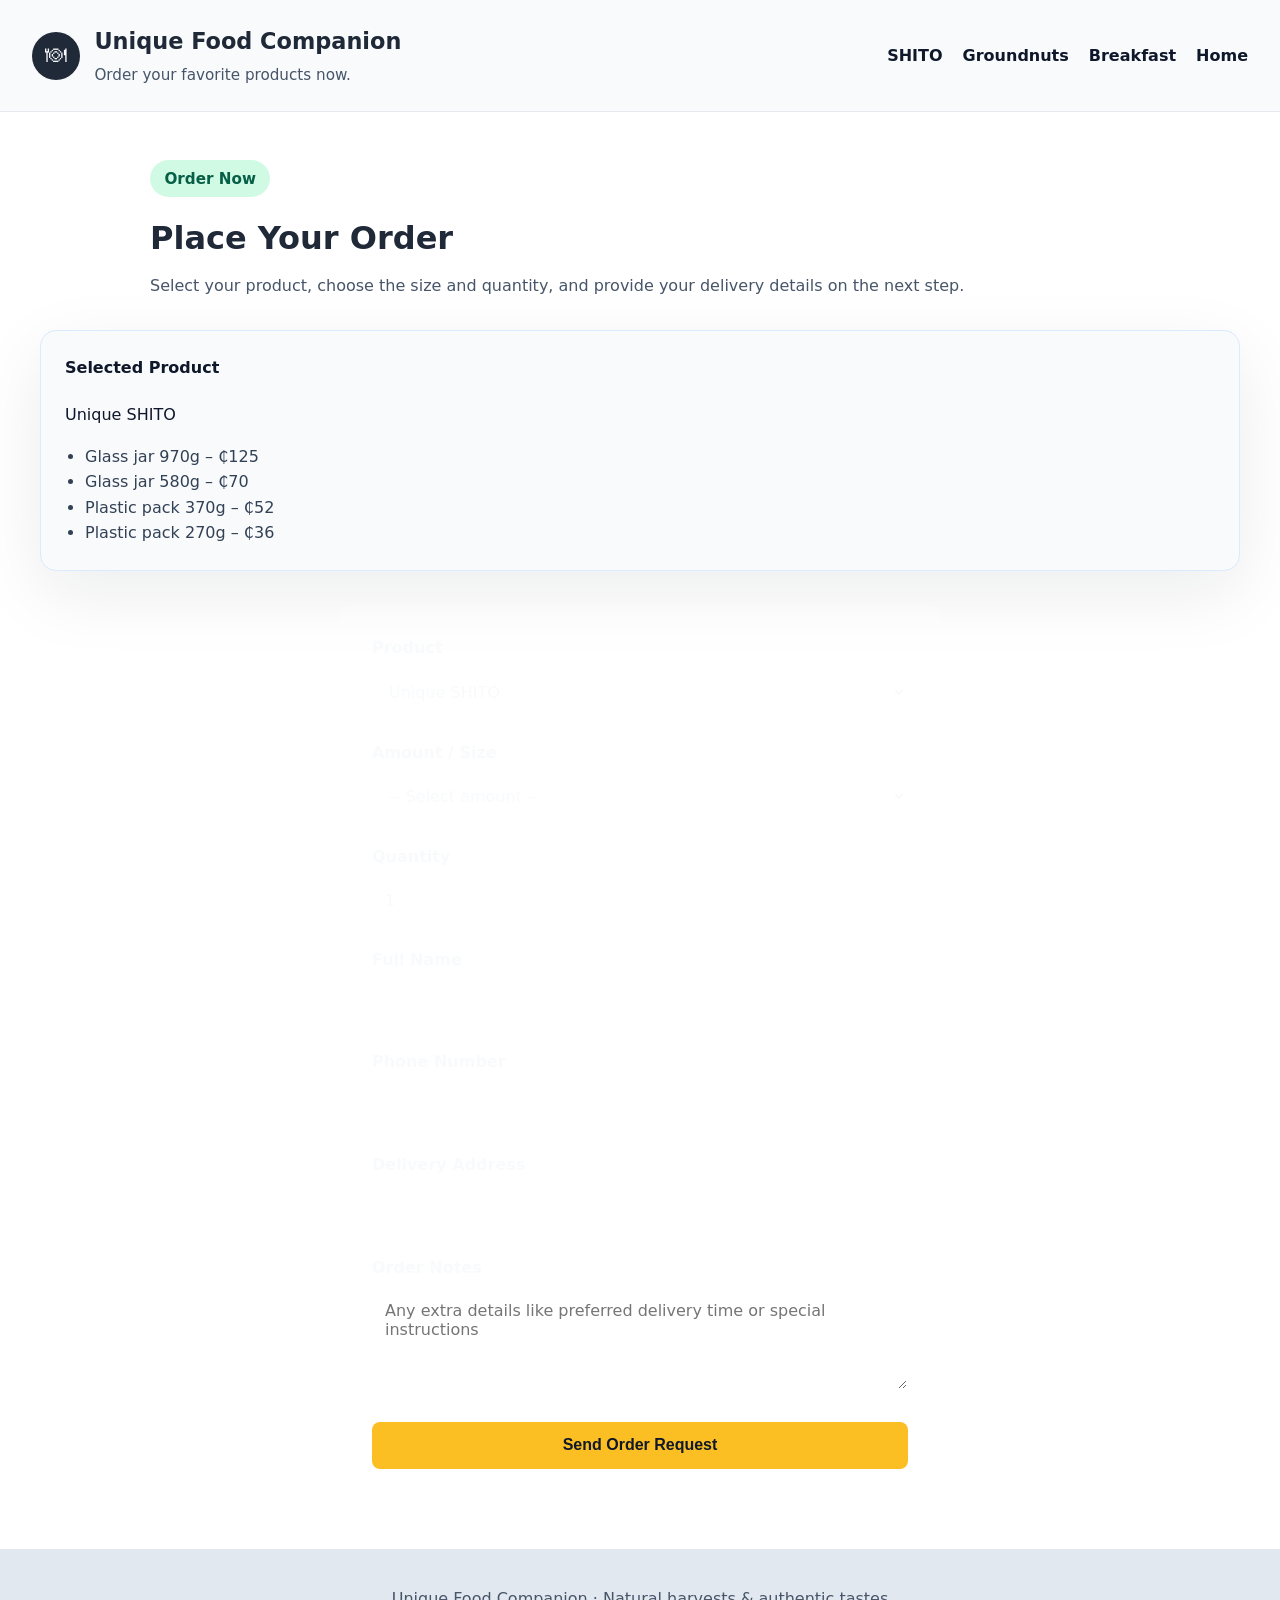
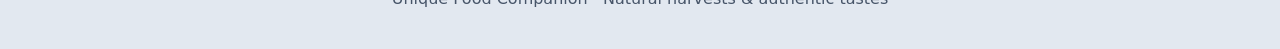
<file: order.html>
<!DOCTYPE html>
<html lang="en">
  <head>
    <meta charset="UTF-8" />
    <meta name="viewport" content="width=device-width, initial-scale=1.0" />
    <title>Place Your Order | Unique Food Companion</title>
    <link rel="stylesheet" href="styles.css" />
  </head>
  <body>
    <header class="site-header">
      <div class="brand">
        <span class="brand-mark">🍽</span>
        <div>
          <h1>Unique Food Companion</h1>
          <p>Order your favorite products now.</p>
        </div>
      </div>
      <nav class="site-nav">
        <a href="index.html#shito">SHITO</a>
        <a href="index.html#groundnuts">Groundnuts</a>
        <a href="index.html#cereals">Breakfast</a>
        <a href="index.html">Home</a>
      </nav>
    </header>

    <main>
      <section class="product-section section-light revealed">
        <div class="section-header">
          <span class="section-tag">Order Now</span>
          <h3>Place Your Order</h3>
          <p>Select your product, choose the size and quantity, and provide your delivery details on the next step.</p>
        </div>

        <div class="contact-container">
          <div class="order-summary" style="margin-bottom: 2rem; background: #f8fafc; border-radius: 1rem; padding: 1.5rem; box-shadow: 0 22px 70px rgba(15,23,42,0.08);">
            <h4 style="margin-top: 0;">Selected Product</h4>
            <p id="selected-product-copy">Choose a product to start your order.</p>
            <ul id="order-highlights" style="margin: 1rem 0 0; padding-left: 1.25rem; color: #334155;"></ul>
          </div>

          <form class="order-form" id="orderForm">
            <div class="form-group">
              <label for="product">Product</label>
              <select id="product" name="product" required>
                <option value="shito">Unique SHITO</option>
                <option value="groundnuts">Unique Crispy Groundnut</option>
                <option value="rice-mix">Rice Mix</option>
                <option value="maize-mix">Maize Mix</option>
                <option value="cereal-mix">Cereal Mix</option>
                <option value="millet-mix">Millet Mix</option>
              </select>
            </div>

            <div class="form-group">
              <label for="size">Amount / Size</label>
              <select id="size" name="size" required>
                <option value="">-- Select amount --</option>
              </select>
            </div>

            <div class="form-group">
              <label for="quantity">Quantity</label>
              <input type="number" id="quantity" name="quantity" min="1" value="1" required />
            </div>

            <div class="form-group">
              <label for="name">Full Name</label>
              <input type="text" id="name" name="name" required />
            </div>

            <div class="form-group">
              <label for="phone">Phone Number</label>
              <input type="tel" id="phone" name="phone" required />
            </div>

            <div class="form-group">
              <label for="address">Delivery Address</label>
              <input type="text" id="address" name="address" required />
            </div>

            <div class="form-group">
              <label for="message">Order Notes</label>
              <textarea id="message" name="message" rows="4" placeholder="Any extra details like preferred delivery time or special instructions"></textarea>
            </div>

            <button type="submit" class="submit-btn">Send Order Request</button>
            <p id="order-confirmation" style="margin-top: 1rem; color: #0f172a; display:none;"></p>
          </form>
        </div>
      </section>
    </main>

    <footer class="site-footer">
      <p>Unique Food Companion · Natural harvests &amp; authentic tastes</p>
    </footer>

    <script>
      const productOptions = {
        "shito": {
          label: "Unique SHITO",
          details: ["Glass jar 970g – ₵125", "Glass jar 580g – ₵70", "Plastic pack 370g – ₵52", "Plastic pack 270g – ₵36"],
        },
        "groundnuts": {
          label: "Unique Crispy Groundnut",
          details: ["200g – Small", "400g – Regular", "600g – Family", "800g – Large", "1kg – Bulk", "2kg – Party Pack"],
        },
        "rice-mix": {
          label: "Rice Mix",
          details: ["200g – Small", "400g – Regular", "600g – Family", "800g – Large", "1kg – Bulk", "2kg – Party Pack"],
        },
        "maize-mix": {
          label: "Maize Mix",
          details: ["200g – Small", "400g – Regular", "600g – Family", "800g – Large", "1kg – Bulk", "2kg – Party Pack"],
        },
        "cereal-mix": {
          label: "Cereal Mix",
          details: ["200g – Small", "400g – Regular", "600g – Family", "800g – Large", "1kg – Bulk", "2kg – Party Pack"],
        },
        "millet-mix": {
          label: "Millet Mix",
          details: ["200g – Small", "400g – Regular", "600g – Family", "800g – Large", "1kg – Bulk", "2kg – Party Pack"],
        },
      };

      const productSelect = document.getElementById("product");
      const sizeSelect = document.getElementById("size");
      const productCopy = document.getElementById("selected-product-copy");
      const highlights = document.getElementById("order-highlights");
      const confirmation = document.getElementById("order-confirmation");
      const form = document.getElementById("orderForm");

      function updateSizeOptions(selectedKey) {
        const product = productOptions[selectedKey];
        sizeSelect.innerHTML = "<option value=''>-- Select amount --</option>";
        product.details.forEach((detail) => {
          const option = document.createElement("option");
          option.value = detail;
          option.textContent = detail;
          sizeSelect.appendChild(option);
        });

        productCopy.textContent = product.label;
        highlights.innerHTML = product.details.map((detail) => `<li>${detail}</li>`).join("");
      }

      productSelect.addEventListener("change", () => {
        updateSizeOptions(productSelect.value);
        confirmation.style.display = "none";
      });

      const params = new URLSearchParams(window.location.search);
      const selectedProduct = params.get("product");
      if (selectedProduct && productOptions[selectedProduct]) {
        productSelect.value = selectedProduct;
      }
      updateSizeOptions(productSelect.value);

      form.addEventListener("submit", (event) => {
        event.preventDefault();
        const name = document.getElementById("name").value.trim();
        const productText = productOptions[productSelect.value].label;
        const sizeText = sizeSelect.value;
        confirmation.textContent = `Thank you, ${name}! Your request for ${productText} (${sizeText}) has been recorded. We will contact you soon to confirm delivery.`;
        confirmation.style.display = "block";
        form.reset();
        updateSizeOptions(productSelect.value);
      });
    </script>
  </body>
</html>
</file>
<file: styles.css>
:root {
  color-scheme: dark;
  color: #1f2937;
  background: #f8fafc;
  font-family: Inter, system-ui, -apple-system, BlinkMacSystemFont, "Segoe UI", sans-serif;
  font-size: 16px;
  line-height: 1.6;
}

* {
  box-sizing: border-box;
}

html {
  scroll-behavior: smooth;
}

body {
  margin: 0;
  min-height: 100vh;
}

img {
  display: block;
  width: 100%;
  height: auto;
  border-radius: 1rem;
  animation: fadeIn 0.8s ease forwards;
}

.site-header {
  display: flex;
  align-items: center;
  justify-content: space-between;
  gap: 1rem;
  padding: 1.5rem 2rem;
  position: sticky;
  top: 0;
  background: rgba(248, 250, 252, 0.98);
  backdrop-filter: blur(10px);
  border-bottom: 1px solid rgba(148, 163, 184, 0.18);
  z-index: 10;
}

.brand {
  display: flex;
  align-items: center;
  gap: 0.9rem;
}

.brand-mark {
  display: inline-flex;
  align-items: center;
  justify-content: center;
  width: 3rem;
  height: 3rem;
  border-radius: 55%;
  background: #1f2937;
  color: #f8fafc;
  font-size: 1.35rem;
}

.brand h1 {
  margin: 0;
  font-size: clamp(1.25rem, 1.75vw, 1.75rem);
}

.brand p {
  margin: 0.2rem 0 0;
  color: #475569;
  font-size: 0.95rem;
}

.site-nav {
  display: flex;
  gap: 1.25rem;
  flex-wrap: wrap;
}

.site-nav a {
  color: #0f172a;
  text-decoration: none;
  font-weight: 600;
}

.nav-toggle {
  display: none;
  border: none;
  background: #fbbf24;
  width: 2.8rem;
  height: 2.8rem;
  padding: 0.35rem;
  cursor: pointer;
  align-items: center;
  justify-content: center;
  border-radius: 0.5rem;
  box-shadow: 0 6px 18px rgba(15, 23, 42, 0.15);
  transition: transform 0.12s ease, box-shadow 0.12s ease;
  position: relative;
  z-index: 60;
}

.nav-toggle:focus-visible {
  outline: 3px solid rgba(255, 223, 99, 0.55);
  outline-offset: 2px;
}

.nav-toggle span {
  display: block;
  width: 100%;
  height: 2px;
  margin: 4px 0;
  background: #0b1220;
  border-radius: 99px;
  transition: transform 0.2s ease, opacity 0.2s ease;
}

.nav-toggle.open span {
  background: #ffffff;
}

.site-nav.open {
  display: flex;
}

.hero {
  min-height: 75vh;
  padding: 3rem 2rem 4rem;
  display: flex;
  align-items: center;
  max-width: 1200px;
  margin: 0 auto;
  position: relative;
  overflow: hidden;
  background: radial-gradient(circle at top right, rgba(251, 191, 36, 0.16), transparent 28%), linear-gradient(135deg, #111827 0%, #1f2937 38%, #111827 100%);
  color: #f8fafc;
  border-radius: 2rem;
}

.hero-content {
  max-width: 640px;
  z-index: 1;
}

.eyebrow {
  margin: 0 0 1rem;
  font-size: 0.95rem;
  font-weight: 700;
  letter-spacing: 0.18em;
  text-transform: uppercase;
  color: #fbbf24;
}

.hero h2 {
  margin: 0 0 1rem;
  font-size: clamp(2.25rem, 4vw, 4.5rem);
  line-height: 1.05;
}

.hero p {
  margin: 0 0 1.75rem;
  color: rgba(248, 248, 248, 0.88);
  font-size: 1.05rem;
  max-width: 38rem;
}

.hero-actions {
  display: flex;
  flex-wrap: wrap;
  gap: 1rem;
  margin-bottom: 2rem;
}

.primary-btn,
.secondary-btn {
  display: inline-flex;
  align-items: center;
  justify-content: center;
  padding: 0.95rem 1.6rem;
  border-radius: 999px;
  font-weight: 700;
  text-decoration: none;
  transition: transform 0.2s ease, box-shadow 0.2s ease, background-color 0.2s ease;
}

.primary-btn {
  background: #fbbf24;
  color: #111827;
}

.primary-btn:hover {
  transform: translateY(-2px);
  background: #fde047;
}

.secondary-btn {
  background: rgba(255, 255, 255, 0.12);
  color: #f8fafc;
  border: 1px solid rgba(255, 255, 255, 0.18);
}

.secondary-btn:hover {
  transform: translateY(-2px);
  background: rgba(255, 255, 255, 0.18);
}

.hero-features {
  display: grid;
  grid-template-columns: repeat(3, minmax(0, 1fr));
  gap: 1rem;
  list-style: none;
  padding: 0;
  margin: 0;
}

.hero-features li {
  background: rgba(255, 255, 255, 0.08);
  border: 1px solid rgba(255, 255, 255, 0.12);
  border-radius: 1rem;
  padding: 1rem 1.25rem;
  color: #f8fafc;
  font-size: 0.95rem;
}

.category-preview {
  padding: 3rem 2rem;
  max-width: 1200px;
  margin: 0 auto;
}

.category-preview .section-header {
  margin-bottom: 2rem;
}

.category-grid {
  display: grid;
  gap: 1.5rem;
  grid-template-columns: repeat(auto-fit, minmax(260px, 1fr));
}

/* Make all category cards align to the same height and layout */
.category-grid {
  align-items: stretch;
}

.category-card {
  min-height: 280px;
  display: flex;
  flex-direction: column;
}

@media (min-width: 1100px) {
  .category-card { min-height: 320px; }
}

.category-card {
  padding: 1.75rem;
  background: #f8fafc;
  border-radius: 1.5rem;
  box-shadow: 0 20px 55px rgba(15, 23, 42, 0.08);
  display: flex;
  flex-direction: column;
  gap: 1rem;
}

.category-card h4 {
  margin: 0;
  font-size: 1.25rem;
  color: #111827;
}

.category-card p {
  margin: 0;
  color: #475569;
}

.category-card a {
  margin-top: auto;
  color: #fbbf24;
  font-weight: 700;
  text-decoration: none;
}

.category-card a:hover {
  text-decoration: underline;
}

.section-dark {
  background: #111827;
}

#cereals.section-dark {
  background: radial-gradient(circle at top left, #1f2937 0%, #111827 40%, #0f172a 100%);
  color: #f8fafc;
}

#shito.section-dark {
  background: radial-gradient(circle at top left, #fde047 0%, #f59e0b 25%, #000000 44%, #111827 100%);
  color: #f8fafc;
}

#groundnuts .product-card {
  background: rgba(255, 255, 255, 0.92);
}

#groundnuts .section-header h3,
#groundnuts .section-header p,
#groundnuts .section-tag {
  color: #f8fafc;
}

#groundnuts .product-grid {
  position: relative;
  z-index: 1;
}

#shito .product-card,
#cereals .product-card {
  background: rgba(255, 255, 255, 0.95);
}

.product-section {
  padding: 3rem 2rem;
  opacity: 0;
  transform: translateY(30px);
  transition: opacity 0.8s ease, transform 0.8s ease;
}

.product-section.revealed {
  opacity: 1;
  transform: translateY(0);
}

.product-card {
  opacity: 0;
  transform: translateY(20px);
  transition: opacity 0.8s ease, transform 0.8s ease;
}

.product-card.revealed {
  opacity: 1;
  transform: translateY(0);
}

.contact-section {
  opacity: 0;
  transform: translateY(30px);
  transition: opacity 0.8s ease, transform 0.8s ease;
}

.contact-section.revealed {
  opacity: 1;
  transform: translateY(0);
}

.section-dark {
  background: #f8fafc;
}

#shito.section-dark {
  background-image: linear-gradient(rgba(17,24,39,0.6), rgba(17,24,39,0.6)), url("images/shito.jpeg");
  background-size: cover;
  background-position: center;
  background-repeat: no-repeat;
  color: #f8fafc;
}

#cereals.section-dark {
  background-image: linear-gradient(rgba(17, 24, 39, 0.7), rgba(17, 24, 39, 0.7)), url("images/daily-break-fast.jpeg");
  background-size: cover;
  background-position: center;
  background-repeat: no-repeat;
  color: #f8fafc;
}

#groundnuts.section-light {
  background-image: linear-gradient(rgba(180, 111, 43, 0.75), rgba(64, 34, 21, 0.75)), url("images/grountnut.jpeg");
  background-size: cover;
  background-position: center;
  background-repeat: no-repeat;
  color: #f8fafc;
}

#groundnuts .section-header h3,
#groundnuts .section-header p,
#groundnuts .section-tag {
  color: #f8fafc;
}

#groundnuts .product-card {
  background: rgba(255, 249, 241, 0.96);
}

#shito .section-header h3,
#shito .section-header p,
#shito .section-tag {
  color: #f8fafc;
}

#shito .section-tag {
  background: rgba(255, 221, 89, 0.2);
  color: #fbbf24;
}

#shito .product-card {
  background: rgba(255, 255, 255, 0.96);
}

#shito .section-summary {
  max-width: 820px;
  margin-top: 1rem;
  padding: 1rem 1.2rem;
  border-radius: 1rem;
  background: rgba(248, 250, 252, 0.18);
  border: 1px solid rgba(248, 250, 252, 0.3);
}

#shito .section-summary p {
  margin: 0.8rem 0;
  line-height: 1.7;
}

.section-light {
  background: #ffffff;
}

.section-header {
  max-width: 980px;
  margin: 0 auto 2rem;
}

.section-tag {
  display: inline-flex;
  padding: 0.4rem 0.9rem;
  border-radius: 999px;
  background: #d1fae5;
  color: #065f46;
  font-size: 0.95rem;
  font-weight: 700;
}

.section-header h3 {
  margin: 1rem 0 0.5rem;
  font-size: clamp(1.75rem, 2.5vw, 2.5rem);
}

.section-header p {
  margin: 0;
  color: #475569;
}

.product-grid {
  display: grid;
  gap: 1.75rem;
  grid-template-columns: repeat(auto-fit, minmax(280px, 1fr));
  max-width: 1200px;
  margin: 0 auto;
}

.product-card:nth-child(1) { transition-delay: 0.1s; }
.product-card:nth-child(2) { transition-delay: 0.2s; }
.product-card:nth-child(3) { transition-delay: 0.3s; }
.product-card:nth-child(4) { transition-delay: 0.4s; }

.product-card {
  display: grid;
  gap: 1rem;
  padding: 1rem;
  border-radius: 1.25rem;
  background: #ffffff;
  box-shadow: 0 22px 70px rgba(15, 23, 42, 0.08);
  transition: transform 0.25s ease, box-shadow 0.25s ease;
}

.product-card.menu-card {
  display: grid;
  grid-template-columns: 1.2fr 1.4fr;
  gap: 1.5rem;
  padding: 1.5rem;
  border-radius: 1.75rem;
}

.product-card.menu-card img {
  border-radius: 1.5rem;
  max-height: 280px;
  object-fit: cover;
}

.menu-grid {
  grid-template-columns: repeat(auto-fit, minmax(320px, 1fr));
}

.product-card:hover {
  transform: translateY(-4px);
  box-shadow: 0 28px 90px rgba(15, 23, 42, 0.12);
}

.product-eyebrow {
  margin: 0 0 0.75rem;
  font-size: 0.85rem;
  font-weight: 700;
  text-transform: uppercase;
  letter-spacing: 0.14em;
  color: #f59e0b;
}

.product-content h4 {
  margin: 0;
  font-size: 1.4rem;
}

.product-content p {
  margin: 0.75rem 0 0;
  color: #64748b;
}

.order-btn {
  display: inline-flex;
  align-items: center;
  justify-content: center;
  padding: 0.95rem 1.5rem;
  border-radius: 999px;
  background: #fbbf24;
  color: #111827;
  text-decoration: none;
  font-weight: 700;
  margin-top: 1.25rem;
  transition: transform 0.2s ease, background-color 0.2s ease;
}

.order-btn:hover {
  background: #fde047;
  transform: translateY(-2px);
}

.size-link-btn {
  display: inline-flex;
  align-items: center;
  justify-content: center;
  padding: 0.95rem 1.5rem;
  border-radius: 999px;
  background: #111827;
  color: #f8fafc;
  text-decoration: none;
  font-weight: 700;
  margin-top: 1rem;
  transition: transform 0.2s ease, background-color 0.2s ease;
}

.size-link-btn:hover {
  background: #334155;
  transform: translateY(-2px);
}

.product-meta {
  margin-top: 1rem;
  display: flex;
  flex-direction: column;
  gap: 0.35rem;
}

.product-price,
.product-image-note {
  font-size: 0.95rem;
  color: #334155;
}

.product-image-note {
  color: #64748b;
}

.size-list {
  margin: 1rem 0 0;
  padding-left: 1.25rem;
  color: #334155;
}

.size-list li {
  margin: 0.5rem 0;
}

.site-footer {
  padding: 2rem;
  text-align: center;
  color: #475569;
  background: #e2e8f0;
}

.site-footer p {
  margin: 0.35rem 0;
}

.contact-section {
  padding: 3rem 2rem;
  background: linear-gradient(135deg, #1f2937 0%, #111827 100%);
  color: #f8fafc;
}

.contact-container {
  max-width: 1200px;
  margin: 0 auto;
}

.contact-content h2 {
  font-size: clamp(1.75rem, 2.5vw, 2.5rem);
  margin: 0 0 1rem;
  color: #f8fafc;
}

.contact-content > p {
  color: #cbd5e1;
  margin: 0 0 2rem;
}

.contact-grid {
  display: grid;
  grid-template-columns: repeat(auto-fit, minmax(250px, 1fr));
  gap: 2rem;
  margin-bottom: 3rem;
}

.contact-block {
  padding: 1.5rem;
  background: rgba(255, 255, 255, 0.08);
  border-radius: 1rem;
  border: 1px solid rgba(255, 255, 255, 0.15);
}

.contact-block h3 {
  margin: 0 0 0.75rem;
  font-size: 1.1rem;
  color: #fbbf24;
}

.contact-block p {
  margin: 0;
}

.phone-links {
  margin-bottom: 1rem;
}

.phone-links p {
  margin: 0.35rem 0;
}

.phone-links a {
  display: inline-block;
  color: #fbbf24;
  text-decoration: none;
  transition: color 0.2s ease;
}

.phone-links a:hover {
  color: #fde047;
  text-decoration: underline;
}

.whatsapp-btn {
  display: inline-flex;
  align-items: center;
  gap: 0.5rem;
  padding: 0.6rem 1rem;
  background: #25d366;
  color: #ffffff;
  text-decoration: none;
  border-radius: 0.5rem;
  font-weight: 600;
  transition: background-color 0.2s ease, transform 0.2s ease;
  margin-top: 0.5rem;
}

.whatsapp-btn:hover {
  background: #20ba5a;
  transform: scale(1.05);
  text-decoration: none;
}

.whatsapp-btn svg {
  width: 20px;
  height: 20px;
}

.contact-block a {
  color: #fbbf24;
  text-decoration: none;
  transition: color 0.2s ease;
}

.contact-block a:hover {
  color: #fde047;
  text-decoration: underline;
}

.order-form {
  background: rgba(255, 255, 255, 0.1);
  padding: 2rem;
  border-radius: 1rem;
  max-width: 600px;
  margin: 0 auto;
}

.form-group {
  margin-bottom: 1.5rem;
}

.form-group label {
  display: block;
  margin-bottom: 0.5rem;
  font-weight: 600;
  color: #f8fafc;
}

.form-group input,
.form-group select,
.form-group textarea {
  width: 100%;
  padding: 0.75rem;
  border: 1px solid rgba(255, 255, 255, 0.25);
  border-radius: 0.5rem;
  background: rgba(255, 255, 255, 0.08);
  color: #f8fafc;
  font-family: inherit;
  font-size: 1rem;
  transition: border-color 0.2s ease, background-color 0.2s ease;
}

.form-group input:focus,
.form-group select:focus,
.form-group textarea:focus {
  outline: none;
  border-color: #fbbf24;
  background: rgba(255, 255, 255, 0.12);
}

.form-group input::placeholder {
  color: #94a3b8;
}

.submit-btn {
  width: 100%;
  padding: 0.9rem;
  background: #fbbf24;
  color: #111827;
  border: none;
  border-radius: 0.5rem;
  font-weight: 700;
  font-size: 1rem;
  cursor: pointer;
  transition: background-color 0.2s ease, transform 0.2s ease;
}

.submit-btn:hover {
  background: #fde047;
  transform: scale(1.01);
}

.submit-btn:active {
  transform: scale(0.98);
}

.order-modal-overlay {
  position: fixed;
  inset: 0;
  background: rgba(15, 23, 42, 0.72);
  display: none;
  align-items: center;
  justify-content: center;
  padding: 1.5rem;
  z-index: 1000;
}

.order-modal-overlay.open {
  display: flex;
}

.order-modal {
  width: min(100%, 560px);
  max-height: calc(100vh - 3rem);
  overflow: auto;
  background: #f8fafc;
  border-radius: 1.75rem;
  padding: 2rem;
  box-shadow: 0 30px 90px rgba(15, 23, 42, 0.24);
  position: relative;
}

.order-modal-header {
  margin-bottom: 1.5rem;
}

.order-modal-header h2 {
  margin: 0.55rem 0 0;
  font-size: clamp(1.75rem, 2.3vw, 2.4rem);
  color: #111827;
}

.modal-subtitle {
  margin: 0.65rem 0 0;
  color: #475569;
  line-height: 1.7;
}

.order-modal-close {
  position: absolute;
  top: 1rem;
  right: 1rem;
  border: none;
  background: transparent;
  color: #475569;
  font-size: 1.65rem;
  cursor: pointer;
}

.order-modal-close:hover {
  color: #111827;
}

.order-summary {
  margin-bottom: 1.5rem;
  padding: 1rem 1.15rem;
  background: #eef2ff;
  color: #0f172a;
  border-radius: 1rem;
  border: 1px solid #dbeafe;
}

.order-modal .form-group label {
  color: #0f172a;
}

.order-modal .form-group input,
.order-modal .form-group select,
.order-modal .form-group textarea {
  background: #ffffff;
  border: 1px solid #cbd5e1;
  color: #0f172a;
}

.order-modal .submit-btn {
  width: 100%;
}

@media (max-width: 640px) {
  .order-modal {
    max-height: calc(100vh - 2rem);
    padding: 1.25rem;
  }
}


@media (max-width: 720px) {
  .contact-section {
    padding: 2rem 1rem;
  }

  .contact-grid {
    gap: 1rem;
  }

  .order-form {
    padding: 1.5rem;
  }
}

@media (max-width: 720px) {
  .site-header {
    flex-direction: column;
    align-items: stretch;
    gap: 1rem;
    padding: 1rem 1rem;
  }

  .nav-toggle {
    display: inline-flex;
  }

  .site-nav {
    position: fixed;
    top: 0;
    left: 0;
    width: min(280px, 85vw);
    height: 100vh;
    display: flex;
    flex-direction: column;
    gap: 0.75rem;
    padding: 1.5rem 1rem;
    border-radius: 0 1rem 1rem 0;
    background: rgba(248, 250, 252, 0.98);
    box-shadow: 12px 0 40px rgba(15, 23, 42, 0.15);
    transform: translateX(-110%);
    transition: transform 0.3s ease;
    z-index: 50;
  }

  .site-nav.open {
    transform: translateX(0);
  }

  .site-nav a {
    width: 100%;
    text-align: left;
    padding: 0.85rem 1rem;
    border-radius: 0.75rem;
    background: #ffffff;
    color: #0f172a;
    box-shadow: 0 10px 30px rgba(15, 23, 42, 0.05);
  }

  .site-nav a:hover {
    background: #f8fafc;
  }

  .hero {
    padding: 3rem 1rem 1.5rem;
  }

  .hero-content {
    max-width: 100%;
  }

  .hero-features {
    grid-template-columns: 1fr;
  }


/* SHITO category card background */
.category-card.shito-card {
  background: linear-gradient(rgba(6,10,15,0.72), rgba(6,10,15,0.72)), url("images/shito.jpeg");
  background-size: cover;
  background-position: center;
  background-repeat: no-repeat;
  color: #f8fafc;
  padding: 1.75rem;
  border-radius: 1.5rem;
  box-shadow: 0 18px 50px rgba(15, 23, 42, 0.06);
  position: relative;
  overflow: hidden;
}

.category-card.shito-card h4,
.category-card.shito-card p,
.category-card.shito-card a {
  color: #f8fafc;
}

.shito-card__img,
.groundnut-card__img,
.breakfast-card__img {
  position: absolute;
  inset: 0;
  width: 100%;
  height: 100%;
  object-fit: cover;
  object-position: center;
  opacity: 0.18;
  transform: scale(1.04);
  filter: saturate(0.95) contrast(0.95);
  z-index: 0;
}

.category-card.shito-card h4,
.category-card.shito-card p,
.category-card.shito-card .shito-cta,
.category-card.groundnut-card h4,
.category-card.groundnut-card p,
.category-card.groundnut-card .groundnut-cta,
.category-card.breakfast-card h4,
.category-card.breakfast-card p,
.category-card.breakfast-card .breakfast-cta {
  position: relative;
  z-index: 2;
}

.category-card.shito-card a {
  font-weight: 700;
  text-decoration: underline;
  text-underline-offset: 6px;
}

/* SHITO CTA button */
.category-card.shito-card .shito-cta {
  display: inline-flex;
  align-items: center;
  justify-content: center;
  padding: 0.65rem 1rem;
  margin-top: 0.6rem;
  border-radius: 999px;
  background: #fbbf24;
  color: #0b1220;
  text-decoration: none;
  font-weight: 800;
  box-shadow: 0 10px 30px rgba(15,23,42,0.12);
}

.category-card.shito-card .shito-cta:hover {
  background: #feda77;
  transform: translateY(-2px);
}

/* Groundnut category card background image behind text */
.category-card.groundnut-card {
  position: relative;
  overflow: hidden;
  padding: 1.75rem;
  border-radius: 1.5rem;
  box-shadow: 0 20px 55px rgba(15, 23, 42, 0.08);
  background: #f8fafc;
}

.groundnut-card__img {
  position: absolute;
  inset: 0;
  width: 100%;
  height: 100%;
  object-fit: cover;
  opacity: 0.14;
  transform: scale(1.03);
  filter: saturate(0.95) contrast(0.95);
  z-index: 0;
}

.category-card.groundnut-card h4,
.category-card.groundnut-card p,
.category-card.groundnut-card .groundnut-cta {
  position: relative;
  z-index: 2;
  color: #0f172a;
}

.category-card.groundnut-card .groundnut-cta {
  display: inline-flex;
  align-items: center;
  justify-content: center;
  padding: 0.65rem 1rem;
  margin-top: 0.6rem;
  border-radius: 999px;
  background: #fbbf24;
  color: #0b1220;
  text-decoration: none;
  font-weight: 800;
  box-shadow: 0 10px 30px rgba(15,23,42,0.12);
}

.category-card.groundnut-card .groundnut-cta:hover {
  background: #feda77;
  transform: translateY(-2px);
}

/* Breakfast category card background image behind text */
.category-card.breakfast-card {
  position: relative;
  overflow: hidden;
  padding: 1.75rem;
  border-radius: 1.5rem;
  box-shadow: 0 20px 55px rgba(15, 23, 42, 0.08);
  background: #f8fafc;
}

.breakfast-card__img {
  position: absolute;
  inset: 0;
  width: 100%;
  height: 100%;
  object-fit: cover;
  opacity: 0.14;
  transform: scale(1.03);
  filter: saturate(0.95) contrast(0.95);
  z-index: 0;
}

.category-card.breakfast-card h4,
.category-card.breakfast-card p,
.category-card.breakfast-card .breakfast-cta {
  position: relative;
  z-index: 2;
  color: #0f172a;
}

.category-card.breakfast-card .breakfast-cta {
  display: inline-flex;
  align-items: center;
  justify-content: center;
  padding: 0.65rem 1rem;
  margin-top: 0.6rem;
  border-radius: 999px;
  background: #fbbf24;
  color: #0b1220;
  text-decoration: none;
  font-weight: 800;
  box-shadow: 0 10px 30px rgba(15,23,42,0.12);
}

.category-card.breakfast-card .breakfast-cta:hover {
  background: #feda77;
  transform: translateY(-2px);
}
  .product-section {
    padding: 2rem 1rem;
  }

  .section-header {
    margin-bottom: 1.5rem;
  }

  .product-grid {
    gap: 1rem;
  }

  .product-card {
    padding: 0.9rem;
  }

  .section-header h3 {
    font-size: 2rem;
  }

  .product-content h4 {
    font-size: 1.1rem;
  }

  .category-preview {
    padding: 2rem 1rem;
  }

  .product-price,
  .product-image-note,
  .size-list li {
    font-size: 0.95rem;
  }
}

@keyframes fadeIn {
  from { opacity: 0; transform: translateY(10px); }
  to { opacity: 1; transform: translateY(0); }
}

@keyframes slideIn {
  from { opacity: 0; transform: translateY(20px); }
  to { opacity: 1; transform: translateY(0); }
}

.hero,
.product-section,
.site-footer {
  animation: slideIn 0.9s ease forwards;
}

.product-card {
  transition: transform 0.25s ease, box-shadow 0.25s ease, filter 0.25s ease;
}

.product-card:hover {
  transform: translateY(-6px) scale(1.01);
  filter: saturate(1.08);
}

.site-nav a {
  transition: color 0.2s ease;
}

.site-nav a:hover {
  color: #16a34a;
}

.section-header h3,
.section-header p,
.section-tag {
  opacity: 0;
  animation: fadeIn 0.9s ease forwards;
}

.section-header h3 { animation-delay: 0.1s; }
.section-header p { animation-delay: 0.2s; }
.section-tag { animation-delay: 0.05s; }
</file>
